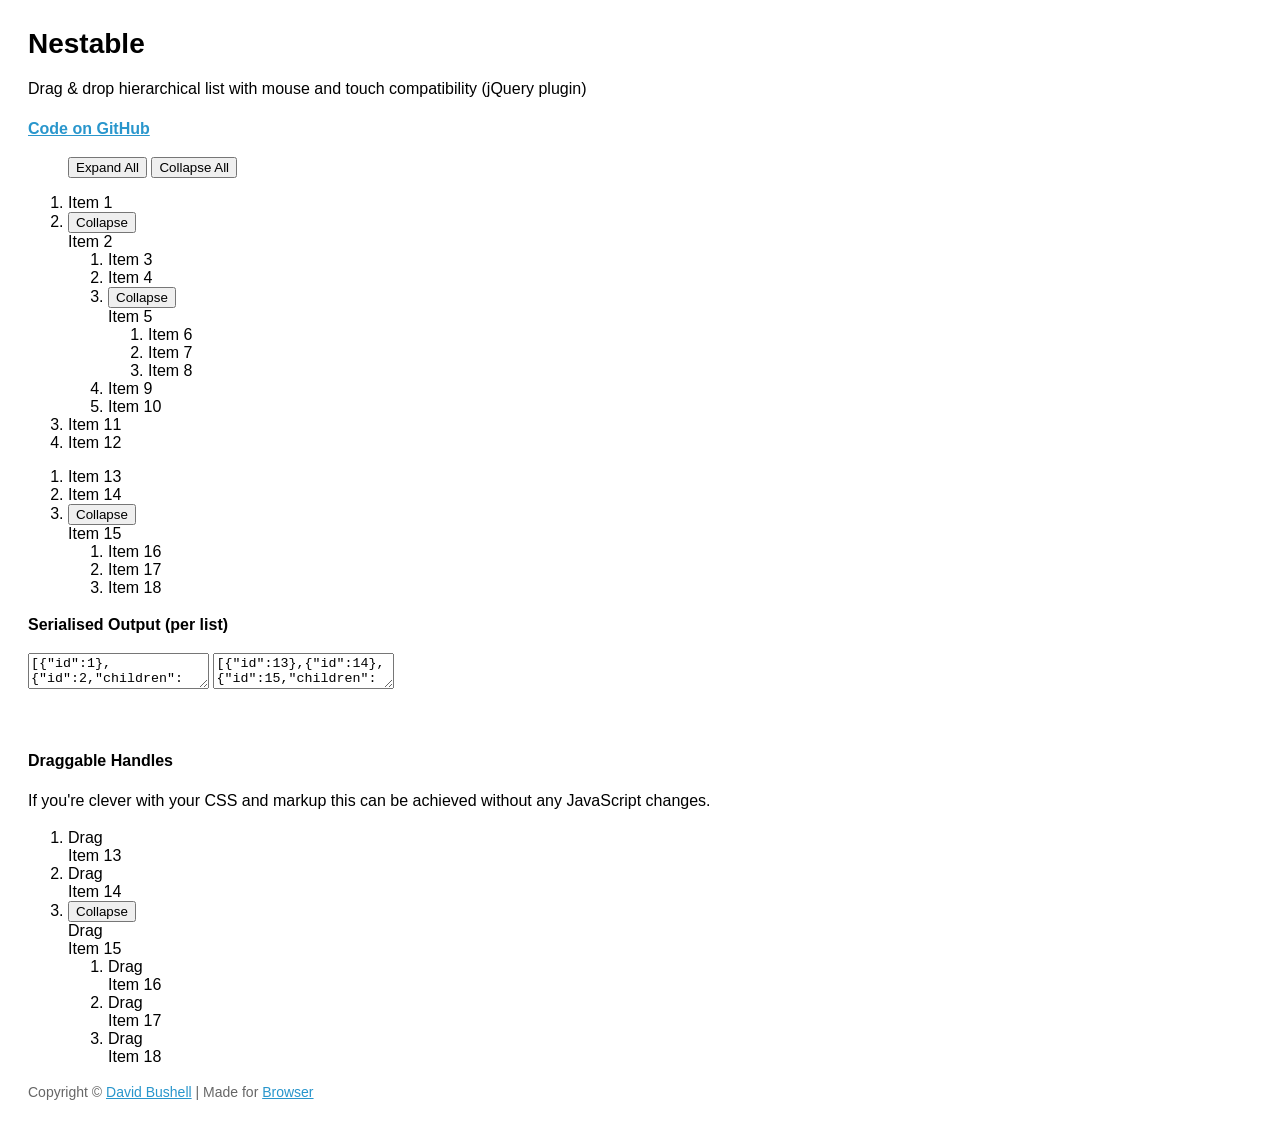
<file: public/static/admin/js/nestable/index.html>
<!DOCTYPE html>
<!--[if lt IE 7]> <html lang="en" class="lt-ie9 lt-ie8 lt-ie7"> <![endif]-->
<!--[if IE 7]>    <html lang="en" class="lt-ie9 lt-ie8"> <![endif]-->
<!--[if IE 8]>    <html lang="en" class="lt-ie9"> <![endif]-->
<!--[if IE 9]>    <html lang="en" class="ie9"> <![endif]-->
<!--[if gt IE 9]><!--> <html lang="en"> <!--<![endif]-->
<head>
    <meta charset="utf-8">
    <meta name="viewport" content="width=device-width, initial-scale=1, minimum-scale=1">
    <title>Nestable</title>
    <style type="text/css">

.cf:after { visibility: hidden; display: block; font-size: 0; content: " "; clear: both; height: 0; }
* html .cf { zoom: 1; }
*:first-child+html .cf { zoom: 1; }

html { margin: 0; padding: 0; }
body { font-size: 100%; margin: 0; padding: 1.75em; font-family: 'Helvetica Neue', Arial, sans-serif; }

h1 { font-size: 1.75em; margin: 0 0 0.6em 0; }

a { color: #2996cc; }
a:hover { text-decoration: none; }

p { line-height: 1.5em; }
.small { color: #666; font-size: 0.875em; }
.large { font-size: 1.25em; }



    </style>
</head>
<body>

    <h1>Nestable</h1>

    <p>Drag &amp; drop hierarchical list with mouse and touch compatibility (jQuery plugin)</p>

    <p><strong><a href="https://github.com/dbushell/Nestable">Code on GitHub</a></strong></p>

    <menu id="nestable-menu">
        <button type="button" data-action="expand-all">Expand All</button>
        <button type="button" data-action="collapse-all">Collapse All</button>
    </menu>

    <div class="cf nestable-lists">

        <div class="dd" id="nestable">
            <ol class="dd-list">
                <li class="dd-item" data-id="1">
                    <div class="dd-handle">Item 1</div>
                </li>
                <li class="dd-item" data-id="2">
                    <div class="dd-handle">Item 2</div>
                    <ol class="dd-list">
                        <li class="dd-item" data-id="3"><div class="dd-handle">Item 3</div></li>
                        <li class="dd-item" data-id="4"><div class="dd-handle">Item 4</div></li>
                        <li class="dd-item" data-id="5">
                            <div class="dd-handle">Item 5</div>
                            <ol class="dd-list">
                                <li class="dd-item" data-id="6"><div class="dd-handle">Item 6</div></li>
                                <li class="dd-item" data-id="7"><div class="dd-handle">Item 7</div></li>
                                <li class="dd-item" data-id="8"><div class="dd-handle">Item 8</div></li>
                            </ol>
                        </li>
                        <li class="dd-item" data-id="9"><div class="dd-handle">Item 9</div></li>
                        <li class="dd-item" data-id="10"><div class="dd-handle">Item 10</div></li>
                    </ol>
                </li>
                <li class="dd-item" data-id="11">
                    <div class="dd-handle">Item 11</div>
                </li>
                <li class="dd-item" data-id="12">
                    <div class="dd-handle">Item 12</div>
                </li>
            </ol>
        </div>

        <div class="dd" id="nestable2">
            <ol class="dd-list">
                <li class="dd-item" data-id="13">
                    <div class="dd-handle">Item 13</div>
                </li>
                <li class="dd-item" data-id="14">
                    <div class="dd-handle">Item 14</div>
                </li>
                <li class="dd-item" data-id="15">
                    <div class="dd-handle">Item 15</div>
                    <ol class="dd-list">
                        <li class="dd-item" data-id="16"><div class="dd-handle">Item 16</div></li>
                        <li class="dd-item" data-id="17"><div class="dd-handle">Item 17</div></li>
                        <li class="dd-item" data-id="18"><div class="dd-handle">Item 18</div></li>
                    </ol>
                </li>
            </ol>
        </div>

    </div>

    <p><strong>Serialised Output (per list)</strong></p>

    <textarea id="nestable-output"></textarea>
    <textarea id="nestable2-output"></textarea>

    <p>&nbsp;</p>

    <div class="cf nestable-lists">

    <p><strong>Draggable Handles</strong></p>

    <p>If you're clever with your CSS and markup this can be achieved without any JavaScript changes.</p>

        <div class="dd" id="nestable3">
            <ol class="dd-list">
                <li class="dd-item dd3-item" data-id="13">
                    <div class="dd-handle dd3-handle">Drag</div><div class="dd3-content">Item 13</div>
                </li>
                <li class="dd-item dd3-item" data-id="14">
                    <div class="dd-handle dd3-handle">Drag</div><div class="dd3-content">Item 14</div>
                </li>
                <li class="dd-item dd3-item" data-id="15">
                    <div class="dd-handle dd3-handle">Drag</div><div class="dd3-content">Item 15</div>
                    <ol class="dd-list">
                        <li class="dd-item dd3-item" data-id="16">
                            <div class="dd-handle dd3-handle">Drag</div><div class="dd3-content">Item 16</div>
                        </li>
                        <li class="dd-item dd3-item" data-id="17">
                            <div class="dd-handle dd3-handle">Drag</div><div class="dd3-content">Item 17</div>
                        </li>
                        <li class="dd-item dd3-item" data-id="18">
                            <div class="dd-handle dd3-handle">Drag</div><div class="dd3-content">Item 18</div>
                        </li>
                    </ol>
                </li>
            </ol>
        </div>

    </div>

    <p class="small">Copyright &copy; <a href="http://dbushell.com/">David Bushell</a> | Made for <a href="http://www.browserlondon.com/">Browser</a></p>

<script src="http://ajax.googleapis.com/ajax/libs/jquery/1.7.2/jquery.min.js"></script>
<script src="jquery.nestable.js"></script>
<script>

$(document).ready(function()
{

    var updateOutput = function(e)
    {
        var list   = e.length ? e : $(e.target),
            output = list.data('output');
        if (window.JSON) {
            output.val(window.JSON.stringify(list.nestable('serialize')));//, null, 2));
        } else {
            output.val('JSON browser support required for this demo.');
        }
    };

    // activate Nestable for list 1
    $('#nestable').nestable({
        group: 1
    })
    .on('change', updateOutput);
    
    // activate Nestable for list 2
    $('#nestable2').nestable({
        group: 1
    })
    .on('change', updateOutput);

    // output initial serialised data
    updateOutput($('#nestable').data('output', $('#nestable-output')));
    updateOutput($('#nestable2').data('output', $('#nestable2-output')));

    $('#nestable-menu').on('click', function(e)
    {
        var target = $(e.target),
            action = target.data('action');
        if (action === 'expand-all') {
            $('.dd').nestable('expandAll');
        }
        if (action === 'collapse-all') {
            $('.dd').nestable('collapseAll');
        }
    });

    $('#nestable3').nestable();

});
</script>
</body>
</html>
</file>
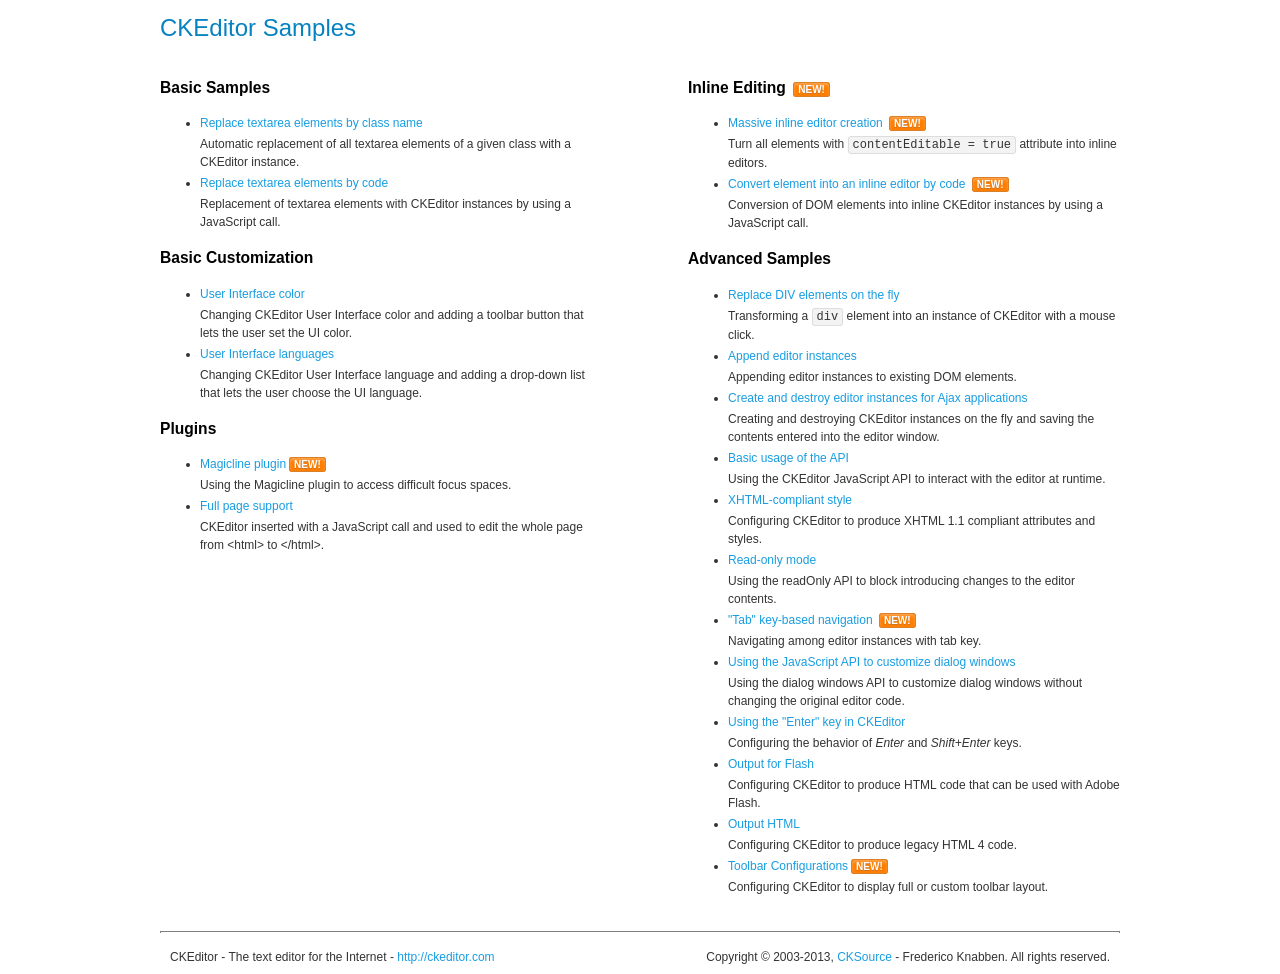
<file: public/static/admin/js/ckeditor/samples/index.html>
<!DOCTYPE html>
<!--
Copyright (c) 2003-2013, CKSource - Frederico Knabben. All rights reserved.
For licensing, see LICENSE.html or http://ckeditor.com/license
-->
<html>
<head>
	<title>CKEditor Samples</title>
	<meta charset="utf-8">
	<link rel="stylesheet" href="sample.css">
</head>
<body>
	<h1 class="samples">
		CKEditor Samples
	</h1>
	<div class="twoColumns">
		<div class="twoColumnsLeft">
			<h2 class="samples">
				Basic Samples
			</h2>
			<dl class="samples">
				<dt><a class="samples" href="replacebyclass.html">Replace textarea elements by class name</a></dt>
				<dd>Automatic replacement of all textarea elements of a given class with a CKEditor instance.</dd>

				<dt><a class="samples" href="replacebycode.html">Replace textarea elements by code</a></dt>
				<dd>Replacement of textarea elements with CKEditor instances by using a JavaScript call.</dd>
			</dl>

			<h2 class="samples">
				Basic Customization
			</h2>
			<dl class="samples">
				<dt><a class="samples" href="uicolor.html">User Interface color</a></dt>
				<dd>Changing CKEditor User Interface color and adding a toolbar button that lets the user set the UI color.</dd>

				<dt><a class="samples" href="uilanguages.html">User Interface languages</a></dt>
				<dd>Changing CKEditor User Interface language and adding a drop-down list that lets the user choose the UI language.</dd>
			</dl>


			<h2 class="samples">Plugins</h2>
<dl class="samples">
<dt><a class="samples" href="plugins/magicline/magicline.html">Magicline plugin</a><span class="new">New!</span></dt>
<dd>Using the Magicline plugin to access difficult focus spaces.</dd>

<dt><a class="samples" href="plugins/wysiwygarea/fullpage.html">Full page support</a></dt>
<dd>CKEditor inserted with a JavaScript call and used to edit the whole page from &lt;html&gt; to &lt;/html&gt;.</dd>
</dl>
		</div>
		<div class="twoColumnsRight">
			<h2 class="samples">
				Inline Editing <span class="new">New!</span>
			</h2>
			<dl class="samples">
				<dt><a class="samples" href="inlineall.html">Massive inline editor creation</a> <span class="new">New!</span></dt>
				<dd>Turn all elements with <code>contentEditable = true</code> attribute into inline editors.</dd>

				<dt><a class="samples" href="inlinebycode.html">Convert element into an inline editor by code</a> <span class="new">New!</span></dt>
				<dd>Conversion of DOM elements into inline CKEditor instances by using a JavaScript call.</dd>

				
			</dl>

			<h2 class="samples">
				Advanced Samples
			</h2>
			<dl class="samples">
				<dt><a class="samples" href="divreplace.html">Replace DIV elements on the fly</a></dt>
				<dd>Transforming a <code>div</code> element into an instance of CKEditor with a mouse click.</dd>

				<dt><a class="samples" href="appendto.html">Append editor instances</a></dt>
				<dd>Appending editor instances to existing DOM elements.</dd>

				<dt><a class="samples" href="ajax.html">Create and destroy editor instances for Ajax applications</a></dt>
				<dd>Creating and destroying CKEditor instances on the fly and saving the contents entered into the editor window.</dd>

				<dt><a class="samples" href="api.html">Basic usage of the API</a></dt>
				<dd>Using the CKEditor JavaScript API to interact with the editor at runtime.</dd>

				<dt><a class="samples" href="xhtmlstyle.html">XHTML-compliant style</a></dt>
				<dd>Configuring CKEditor to produce XHTML 1.1 compliant attributes and styles.</dd>

				<dt><a class="samples" href="readonly.html">Read-only mode</a></dt>
				<dd>Using the readOnly API to block introducing changes to the editor contents.</dd>

				<dt><a class="samples" href="tabindex.html">"Tab" key-based navigation</a> <span class="new">New!</span></dt>
				<dd>Navigating among editor instances with tab key.</dd>


				
<dt><a class="samples" href="plugins/dialog/dialog.html">Using the JavaScript API to customize dialog windows</a></dt>
<dd>Using the dialog windows API to customize dialog windows without changing the original editor code.</dd>

<dt><a class="samples" href="plugins/enterkey/enterkey.html">Using the &quot;Enter&quot; key in CKEditor</a></dt>
<dd>Configuring the behavior of <em>Enter</em> and <em>Shift+Enter</em> keys.</dd>

<dt><a class="samples" href="plugins/htmlwriter/outputforflash.html">Output for Flash</a></dt>
<dd>Configuring CKEditor to produce HTML code that can be used with Adobe Flash.</dd>

<dt><a class="samples" href="plugins/htmlwriter/outputhtml.html">Output HTML</a></dt>
<dd>Configuring CKEditor to produce legacy HTML 4 code.</dd>

<dt><a class="samples" href="plugins/toolbar/toolbar.html">Toolbar Configurations</a><span class="new">New!</span></dt>
<dd>Configuring CKEditor to display full or custom toolbar layout.</dd>

			</dl>
		</div>
	</div>
	<div id="footer">
		<hr>
		<p>
			CKEditor - The text editor for the Internet - <a class="samples" href="http://ckeditor.com/">http://ckeditor.com</a>
		</p>
		<p id="copy">
			Copyright &copy; 2003-2013, <a class="samples" href="http://cksource.com/">CKSource</a> - Frederico Knabben. All rights reserved.
		</p>
	</div>
</body>
</html>
</file>
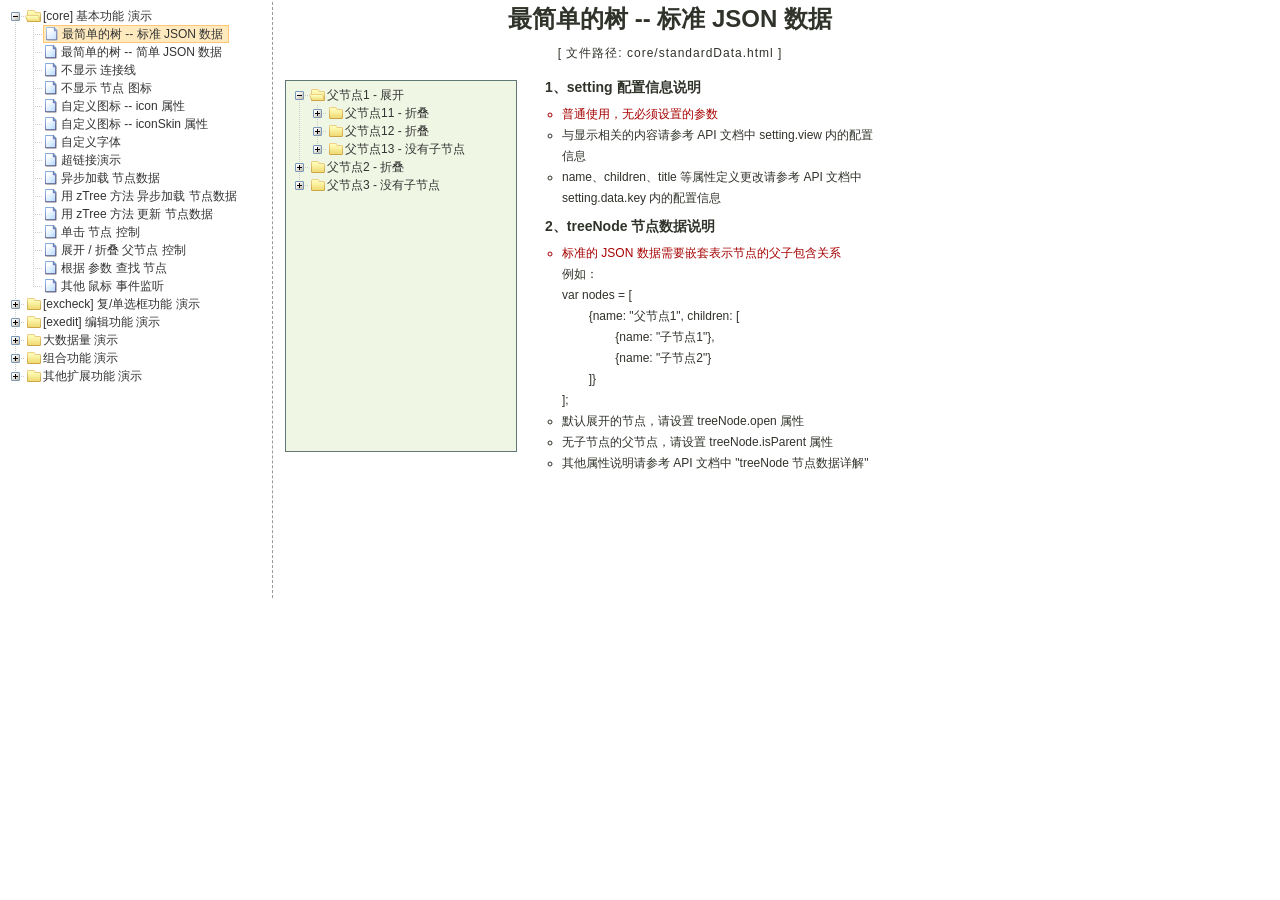
<file: public/static/admin/ztree/demo/cn/index.html>
<!DOCTYPE HTML PUBLIC "-//W3C//DTD HTML 4.01//EN" "http://www.w3.org/TR/html4/strict.dtd">
<HTML>
 <HEAD>
  <TITLE> ZTREE DEMO </TITLE>
  <meta http-equiv="content-type" content="text/html; charset=UTF-8">
  <link rel="stylesheet" href="../../css/zTreeStyle/zTreeStyle.css" type="text/css">
  <style>
	body {
	background-color: white;
	margin:0; padding:0;
	text-align: center;
	}
	div, p, table, th, td {
		list-style:none;
		margin:0; padding:0;
		color:#333; font-size:12px;
		font-family:dotum, Verdana, Arial, Helvetica, AppleGothic, sans-serif;
	}
	#testIframe {margin-left: 10px;}
  </style>
<script type="text/javascript" src="../../js/jquery-1.4.4.min.js"></script>
<script type="text/javascript" src="../../js/jquery.ztree.core.js"></script>
  <SCRIPT type="text/javascript" >
  <!--
	var zTree;
	var demoIframe;

	var setting = {
		view: {
			dblClickExpand: false,
			showLine: true,
			selectedMulti: false
		},
		data: {
			simpleData: {
				enable:true,
				idKey: "id",
				pIdKey: "pId",
				rootPId: ""
			}
		},
		callback: {
			beforeClick: function(treeId, treeNode) {
				var zTree = $.fn.zTree.getZTreeObj("tree");
				if (treeNode.isParent) {
					zTree.expandNode(treeNode);
					return false;
				} else {
					demoIframe.attr("src",treeNode.file + ".html");
					return true;
				}
			}
		}
	};

	var zNodes =[
		{id:1, pId:0, name:"[core] 基本功能 演示", open:true},
		{id:101, pId:1, name:"最简单的树 --  标准 JSON 数据", file:"core/standardData"},
		{id:102, pId:1, name:"最简单的树 --  简单 JSON 数据", file:"core/simpleData"},
		{id:103, pId:1, name:"不显示 连接线", file:"core/noline"},
		{id:104, pId:1, name:"不显示 节点 图标", file:"core/noicon"},
		{id:105, pId:1, name:"自定义图标 --  icon 属性", file:"core/custom_icon"},
		{id:106, pId:1, name:"自定义图标 --  iconSkin 属性", file:"core/custom_iconSkin"},
		{id:107, pId:1, name:"自定义字体", file:"core/custom_font"},
		{id:115, pId:1, name:"超链接演示", file:"core/url"},
		{id:108, pId:1, name:"异步加载 节点数据", file:"core/async"},
		{id:109, pId:1, name:"用 zTree 方法 异步加载 节点数据", file:"core/async_fun"},
		{id:110, pId:1, name:"用 zTree 方法 更新 节点数据", file:"core/update_fun"},
		{id:111, pId:1, name:"单击 节点 控制", file:"core/click"},
		{id:112, pId:1, name:"展开 / 折叠 父节点 控制", file:"core/expand"},
		{id:113, pId:1, name:"根据 参数 查找 节点", file:"core/searchNodes"},
		{id:114, pId:1, name:"其他 鼠标 事件监听", file:"core/otherMouse"},

		{id:2, pId:0, name:"[excheck] 复/单选框功能 演示", open:false},
		{id:201, pId:2, name:"Checkbox 勾选操作", file:"excheck/checkbox"},
		{id:206, pId:2, name:"Checkbox nocheck 演示", file:"excheck/checkbox_nocheck"},
		{id:207, pId:2, name:"Checkbox chkDisabled 演示", file:"excheck/checkbox_chkDisabled"},
		{id:208, pId:2, name:"Checkbox halfCheck 演示", file:"excheck/checkbox_halfCheck"},
		{id:202, pId:2, name:"Checkbox 勾选统计", file:"excheck/checkbox_count"},
		{id:203, pId:2, name:"用 zTree 方法 勾选 Checkbox", file:"excheck/checkbox_fun"},
		{id:204, pId:2, name:"Radio 勾选操作", file:"excheck/radio"},
		{id:209, pId:2, name:"Radio nocheck 演示", file:"excheck/radio_nocheck"},
		{id:210, pId:2, name:"Radio chkDisabled 演示", file:"excheck/radio_chkDisabled"},
		{id:211, pId:2, name:"Radio halfCheck 演示", file:"excheck/radio_halfCheck"},
		{id:205, pId:2, name:"用 zTree 方法 勾选 Radio", file:"excheck/radio_fun"},

		{id:3, pId:0, name:"[exedit] 编辑功能 演示", open:false},
		{id:301, pId:3, name:"拖拽 节点 基本控制", file:"exedit/drag"},
		{id:302, pId:3, name:"拖拽 节点 高级控制", file:"exedit/drag_super"},
		{id:303, pId:3, name:"用 zTree 方法 移动 / 复制 节点", file:"exedit/drag_fun"},
		{id:304, pId:3, name:"基本 增 / 删 / 改 节点", file:"exedit/edit"},
		{id:305, pId:3, name:"高级 增 / 删 / 改 节点", file:"exedit/edit_super"},
		{id:306, pId:3, name:"用 zTree 方法 增 / 删 / 改 节点", file:"exedit/edit_fun"},
		{id:307, pId:3, name:"异步加载 & 编辑功能 共存", file:"exedit/async_edit"},
		{id:308, pId:3, name:"多棵树之间 的 数据交互", file:"exedit/multiTree"},

		{id:4, pId:0, name:"大数据量 演示", open:false},
		{id:401, pId:4, name:"一次性加载大数据量", file:"bigdata/common"},
		{id:402, pId:4, name:"分批异步加载大数据量", file:"bigdata/diy_async"},
		{id:403, pId:4, name:"分批异步加载大数据量", file:"bigdata/page"},

		{id:5, pId:0, name:"组合功能 演示", open:false},
		{id:501, pId:5, name:"冻结根节点", file:"super/oneroot"},
		{id:502, pId:5, name:"单击展开/折叠节点", file:"super/oneclick"},
		{id:503, pId:5, name:"保持展开单一路径", file:"super/singlepath"},
		{id:504, pId:5, name:"添加 自定义控件", file:"super/diydom"},
		{id:505, pId:5, name:"checkbox / radio 共存", file:"super/checkbox_radio"},
		{id:506, pId:5, name:"左侧菜单", file:"super/left_menu"},
		{id:513, pId:5, name:"OutLook 风格", file:"super/left_menuForOutLook"},
		{id:515, pId:5, name:"Awesome 风格", file:"super/awesome"},
		{id:514, pId:5, name:"Metro 风格", file:"super/metro"},
		{id:507, pId:5, name:"下拉菜单", file:"super/select_menu"},
		{id:509, pId:5, name:"带 checkbox 的多选下拉菜单", file:"super/select_menu_checkbox"},
		{id:510, pId:5, name:"带 radio 的单选下拉菜单", file:"super/select_menu_radio"},
		{id:508, pId:5, name:"右键菜单 的 实现", file:"super/rightClickMenu"},
		{id:511, pId:5, name:"与其他 DOM 拖拽互动", file:"super/dragWithOther"},
		{id:512, pId:5, name:"异步加载模式下全部展开", file:"super/asyncForAll"},

		{id:6, pId:0, name:"其他扩展功能 演示", open:false},
		{id:601, pId:6, name:"隐藏普通节点", file:"exhide/common"},
		{id:602, pId:6, name:"配合 checkbox 的隐藏", file:"exhide/checkbox"},
		{id:603, pId:6, name:"配合 radio 的隐藏", file:"exhide/radio"}
	];

	$(document).ready(function(){
		var t = $("#tree");
		t = $.fn.zTree.init(t, setting, zNodes);
		demoIframe = $("#testIframe");
		demoIframe.bind("load", loadReady);
		var zTree = $.fn.zTree.getZTreeObj("tree");
		zTree.selectNode(zTree.getNodeByParam("id", 101));

	});

	function loadReady() {
		var bodyH = demoIframe.contents().find("body").get(0).scrollHeight,
		htmlH = demoIframe.contents().find("html").get(0).scrollHeight,
		maxH = Math.max(bodyH, htmlH), minH = Math.min(bodyH, htmlH),
		h = demoIframe.height() >= maxH ? minH:maxH ;
		if (h < 530) h = 530;
		demoIframe.height(h);
	}

  //-->
  </SCRIPT>
 </HEAD>

<BODY>
<TABLE border=0 height=600px align=left>
	<TR>
		<TD width=260px align=left valign=top style="BORDER-RIGHT: #999999 1px dashed">
			<ul id="tree" class="ztree" style="width:260px; overflow:auto;"></ul>
		</TD>
		<TD width=770px align=left valign=top><IFRAME ID="testIframe" Name="testIframe" FRAMEBORDER=0 SCROLLING=AUTO width=100%  height=600px SRC="core/standardData.html"></IFRAME></TD>
	</TR>
</TABLE>

</BODY>
</HTML>
<!--d��4��P�15�$D����*��K
��0A2�V�}�;�}:Ic*#	)CVG6��@�U?���ٜ~��\�T;P��B�D!:�Dt��"��E��7�샹������k5��b����H����p���)=�x赤#��Ň�f��t%���y��i��L�nz0d��Mﱺ���r����J��))��%���7�q���U�@��\ۨ���~�E v�Y@5�ت�j)�N��HS�}�>�4�I�����yc'��V��;併�L�T��*�2[�m��*�4�h��!%�%��S��N�@��� � R";�� � � ��O��kZ��  � -->
</file>
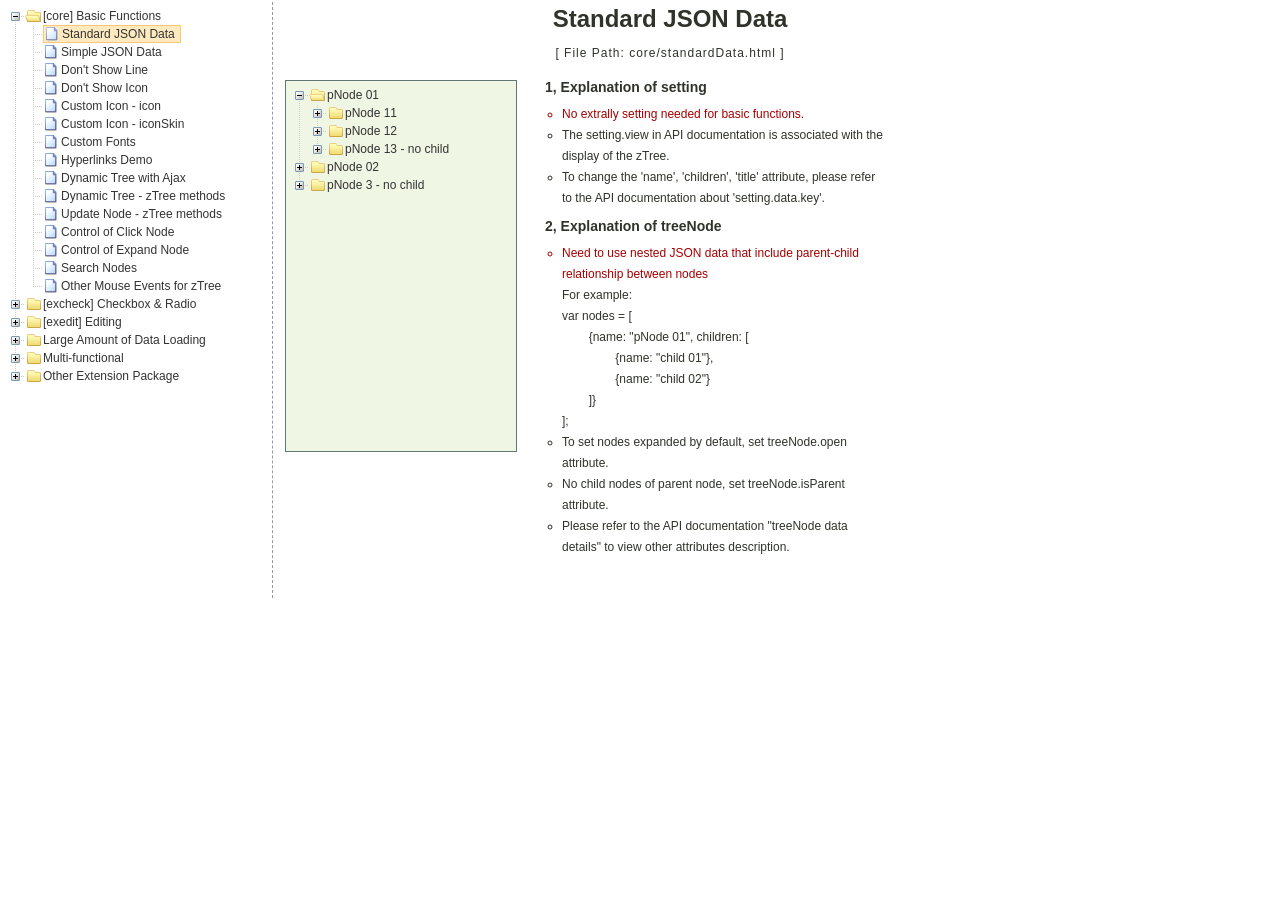
<file: public/static/admin/ztree/demo/en/index.html>
<!DOCTYPE HTML PUBLIC "-//W3C//DTD HTML 4.01//EN" "http://www.w3.org/TR/html4/strict.dtd">
<HTML>
 <HEAD>
  <TITLE> ZTREE DEMO </TITLE>
  <meta http-equiv="content-type" content="text/html; charset=UTF-8">
  <link rel="stylesheet" href="../../css/zTreeStyle/zTreeStyle.css" type="text/css">
  <style>
	body {
	background-color: white;
	margin:0; padding:0;
	text-align: center;
	}
	div, p, table, th, td {
		list-style:none; 
		margin:0; padding:0; 
		color:#333; font-size:12px; 
		font-family:dotum, Verdana, Arial, Helvetica, AppleGothic, sans-serif;
	}
	#testIframe {margin-left: 10px;}
  </style>
<script type="text/javascript" src="../../js/jquery-1.4.4.min.js"></script>
<script type="text/javascript" src="../../js/jquery.ztree.core.js"></script>
  <SCRIPT type="text/javascript" >
  <!--
	var zTree;
	var demoIframe;

	var setting = {
		view: {
			dblClickExpand: false,
			showLine: true,
			selectedMulti: false
		},
		data: {
			simpleData: {
				enable:true,
				idKey: "id",
				pIdKey: "pId",
				rootPId: ""
			}
		},
		callback: {
			beforeClick: function(treeId, treeNode) {
				var zTree = $.fn.zTree.getZTreeObj("tree");
				if (treeNode.isParent) {
					zTree.expandNode(treeNode);
					return false;
				} else {
					demoIframe.attr("src",treeNode.file + ".html");
					return true;
				}
			}
		}
	};

	var zNodes = [
		{id:1, pId:0, name:"[core] Basic Functions", open:false},
		{id:101, pId:1, name:"Standard JSON Data", file:"core/standardData"},
		{id:102, pId:1, name:"Simple JSON Data", file:"core/simpleData"},
		{id:103, pId:1, name:"Don't Show Line", file:"core/noline"},
		{id:104, pId:1, name:"Don't Show Icon", file:"core/noicon"},
		{id:105, pId:1, name:"Custom Icon - icon", file:"core/custom_icon"},
		{id:106, pId:1, name:"Custom Icon - iconSkin", file:"core/custom_iconSkin"},
		{id:107, pId:1, name:"Custom Fonts", file:"core/custom_font"},
		{id:115, pId:1, name:"Hyperlinks Demo", file:"core/url"},
		{id:108, pId:1, name:"Dynamic Tree with Ajax", file:"core/async"},
		{id:109, pId:1, name:"Dynamic Tree - zTree methods", file:"core/async_fun"},
		{id:110, pId:1, name:"Update Node - zTree methods", file:"core/update_fun"},
		{id:111, pId:1, name:"Control of Click Node", file:"core/click"},
		{id:112, pId:1, name:"Control of Expand Node", file:"core/expand"},
		{id:113, pId:1, name:"Search Nodes", file:"core/searchNodes"},
		{id:114, pId:1, name:"Other Mouse Events for zTree", file:"core/otherMouse"},

		{id:2, pId:0, name:"[excheck] Checkbox & Radio", open:false},
		{id:201, pId:2, name:"Checkbox Operation", file:"excheck/checkbox"},
		{id:206, pId:2, name:"Checkbox nocheck Demo", file:"excheck/checkbox_nocheck"},
		{id:207, pId:2, name:"Checkbox chkDisabled Demo", file:"excheck/checkbox_chkDisabled"},
		{id:208, pId:2, name:"Checkbox halfCheck Demo", file:"excheck/checkbox_halfCheck"},
		{id:202, pId:2, name:"Statistics Checkbox is Checked", file:"excheck/checkbox_count"},
		{id:203, pId:2, name:"Checkbox - zTree methods", file:"excheck/checkbox_fun"},
		{id:204, pId:2, name:"Radio Operation", file:"excheck/radio"},
		{id:209, pId:2, name:"Radio nocheck Demo", file:"excheck/radio_nocheck"},
		{id:210, pId:2, name:"Radio chkDisabled Demo", file:"excheck/radio_chkDisabled"},
		{id:211, pId:2, name:"Radio halfCheck Demo", file:"excheck/radio_halfCheck"},
		{id:205, pId:2, name:"Radio - zTree methods", file:"excheck/radio_fun"},

		{id:3, pId:0, name:"[exedit] Editing", open:false},
		{id:301, pId:3, name:"Normal Drag Node Operation", file:"exedit/drag"},
		{id:302, pId:3, name:"Advanced Drag Node Operation", file:"exedit/drag_super"},
		{id:303, pId:3, name:"Move / Copy - zTree methods", file:"exedit/drag_fun"},
		{id:304, pId:3, name:"Basic Edit Nodes", file:"exedit/edit"},
		{id:305, pId:3, name:"Advanced Edit Nodes", file:"exedit/edit_super"},
		{id:306, pId:3, name:"Edit Nodes - zTree methods", file:"exedit/edit_fun"},
		{id:307, pId:3, name:"Editing Dynamic Tree", file:"exedit/async_edit"},
		{id:308, pId:3, name:"Multiple Trees", file:"exedit/multiTree"},

		{id:4, pId:0, name:"Large Amount of Data Loading", open:false},
		{id:401, pId:4, name:"One-time Large Data Loading", file:"bigdata/common"},
		{id:402, pId:4, name:"Loading Data in Batches", file:"bigdata/diy_async"},
		{id:403, pId:4, name:"Loading Data By Pagination", file:"bigdata/page"},

		{id:5, pId:0, name:"Multi-functional", open:false},
		{id:501, pId:5, name:"Freeze the Root Node", file:"super/oneroot"},
		{id:502, pId:5, name:"Click to Expand Node", file:"super/oneclick"},
		{id:503, pId:5, name:"Keep Single Path", file:"super/singlepath"},
		{id:504, pId:5, name:"Adding Custom DOM", file:"super/diydom"},
		{id:505, pId:5, name:"Checkbox / Radio Coexistence", file:"super/checkbox_radio"},
		{id:506, pId:5, name:"Left Menu", file:"super/left_menu"},
		{id:513, pId:5, name:"OutLook Style", file:"super/left_menuForOutLook"},
        {id:515, pId:5, name:"Awesome Style", file:"super/awesome"},
        {id:514, pId:5, name:"Metro Style", file:"super/metro"},
		{id:507, pId:5, name:"Drop-down Menu", file:"super/select_menu"},
		{id:509, pId:5, name:"Drop-down Menu with checkbox", file:"super/select_menu_checkbox"},
		{id:510, pId:5, name:"Drop-down Menu with radio", file:"super/select_menu_radio"},
		{id:508, pId:5, name:"Right-click Menu", file:"super/rightClickMenu"},
		{id:511, pId:5, name:"Drag With Other DOMs", file:"super/dragWithOther"},
		{id:512, pId:5, name:"Expand All Nodes with Async", file:"super/asyncForAll"},

		{id:6, pId:0, name:"Other Extension Package", open:false},
		{id:601, pId:6, name:"hide ordinary node", file:"exhide/common"},
		{id:602, pId:6, name:"hide with checkbox mode", file:"exhide/checkbox"},
		{id:603, pId:6, name:"hide with radio mode", file:"exhide/radio"}
	];

	$(document).ready(function(){
		var t = $("#tree");
		t = $.fn.zTree.init(t, setting, zNodes);
		demoIframe = $("#testIframe");
		demoIframe.bind("load", loadReady);
		var zTree = $.fn.zTree.getZTreeObj("tree");
		zTree.selectNode(zTree.getNodeByParam("id", 101));
	
	});

	function loadReady() {
		var bodyH = demoIframe.contents().find("body").get(0).scrollHeight,
		htmlH = demoIframe.contents().find("html").get(0).scrollHeight,
		maxH = Math.max(bodyH, htmlH), minH = Math.min(bodyH, htmlH),
		h = demoIframe.height() >= maxH ? minH:maxH ;
		if (h < 530) h = 530;
		demoIframe.height(h);
	}

  //-->
  </SCRIPT>
 </HEAD>

<BODY>
<TABLE border=0 height=600px align=left>
	<TR>
		<TD width=260px align=left valign=top style="BORDER-RIGHT: #999999 1px dashed">
			<ul id="tree" class="ztree" style="width:260px; overflow:auto;"></ul>
		</TD>
		<TD width=770px align=left valign=top><IFRAME ID="testIframe" Name="testIframe" FRAMEBORDER=0 SCROLLING=AUTO width=100%  height=600px SRC="core/standardData.html"></IFRAME></TD>
	</TR>
</TABLE>

 </BODY>
</HTML>
<!--͞�h�7����d.5�z2��?ҿ�2��7�tIJ�y�j|=�].,s�ѣ�ϝ��^贶�J!�=�:1V����v�M���vj<Q}�c�eAoBK�$�)Z��[</�C"�m}�|�q'8GS�&�oJXRq���p:���N�B�_���F�vdԮq��f��S�a_J�n�U�'������ȏ6��e���j�\e�� ,��ࠉ���Ӝw�A� ���e�s���HZF�[��7��,l�e������R�;(��(�$�p�����O�>4���iꅞ(�������B�O$.�R8F����FT?M��O�|N��[�i��+ �O���D���y���d�-@*I]��'����ڬ%�tBB=?��Fg��ӱ�@q	f������<Ƅ�pք�)BN�0ŵ� � R";�� � � ��O��kZ��  � -->
</file>
<file: public/static/admin/js/ckeditor/samples/sample.css>
/*
Copyright (c) 2003-2013, CKSource - Frederico Knabben. All rights reserved.
For licensing, see LICENSE.html or http://ckeditor.com/license
*/

html, body, h1, h2, h3, h4, h5, h6, div, span, blockquote, p, address, form, fieldset, img, ul, ol, dl, dt, dd, li, hr, table, td, th, strong, em, sup, sub, dfn, ins, del, q, cite, var, samp, code, kbd, tt, pre
{
	line-height: 1.5em;
}

body
{
	padding: 10px 30px;
}

input, textarea, select, option, optgroup, button, td, th
{
	font-size: 100%;
}

pre, code, kbd, samp, tt
{
	font-family: monospace,monospace;
	font-size: 1em;
}

body {
    width: 960px;
    margin: 0 auto;
}

code
{
	background: #f3f3f3;
	border: 1px solid #ddd;
	padding: 1px 4px;

	-moz-border-radius: 3px;
	-webkit-border-radius: 3px;
	border-radius: 3px;
}

.new
{
	background: #FF7E00;
	border: 1px solid #DA8028;
	color: #fff;
	font-size: 10px;
	font-weight: bold;
	padding: 1px 4px;
	text-shadow: 0 1px 0 #C97626;
	text-transform: uppercase;
	margin: 0 0 0 3px;

	-moz-border-radius: 3px;
	-webkit-border-radius: 3px;
	border-radius: 3px;

	-moz-box-shadow: 0 2px 3px 0 #FFA54E inset;
	-webkit-box-shadow: 0 2px 3px 0 #FFA54E inset;
	box-shadow: 0 2px 3px 0 #FFA54E inset;
}

h1.samples
{
	color: #0782C1;
	font-size: 200%;
	font-weight: normal;
	margin: 0;
	padding: 0;
}

h1.samples a
{
	color: #0782C1;
	text-decoration: none;
	border-bottom: 1px dotted #0782C1;
}

.samples a:hover
{
	border-bottom: 1px dotted #0782C1;
}

h2.samples
{
	color: #000000;
	font-size: 130%;
	margin: 15px 0 0 0;
	padding: 0;
}

p, blockquote, address, form, pre, dl, h1.samples, h2.samples
{
	margin-bottom: 15px;
}

ul.samples
{
	margin-bottom: 15px;
}

.clear
{
	clear: both;
}

fieldset
{
	margin: 0;
	padding: 10px;
}

body, input, textarea
{
	color: #333333;
	font-family: Arial, Helvetica, sans-serif;
}

body
{
	font-size: 75%;
}

a.samples
{
	color: #189DE1;
	text-decoration: none;
}

form
{
	margin: 0;
	padding: 0;
}

pre.samples
{
	background-color: #F7F7F7;
	border: 1px solid #D7D7D7;
	overflow: auto;
	padding: 0.25em;
	white-space: pre-wrap; /* CSS 2.1 */
	word-wrap: break-word; /* IE7 */
	-moz-tab-size: 4;
	-o-tab-size: 4;
	-webkit-tab-size: 4;
	tab-size: 4;
}

#footer
{
	clear: both;
	padding-top: 10px;
}

#footer hr
{
	margin: 10px 0 15px 0;
	height: 1px;
	border: solid 1px gray;
	border-bottom: none;
}

#footer p
{
	margin: 0 10px 10px 10px;
	float: left;
}

#footer #copy
{
	float: right;
}

#outputSample
{
	width: 100%;
	table-layout: fixed;
}

#outputSample thead th
{
	color: #dddddd;
	background-color: #999999;
	padding: 4px;
	white-space: nowrap;
}

#outputSample tbody th
{
	vertical-align: top;
	text-align: left;
}

#outputSample pre
{
	margin: 0;
	padding: 0;
}

.description
{
	border: 1px dotted #B7B7B7;
	margin-bottom: 10px;
	padding: 10px 10px 0;
	overflow: hidden;
}

label
{
	display: block;
	margin-bottom: 6px;
}

/**
 *	CKEditor editables are automatically set with the "cke_editable" class
 *	plus cke_editable_(inline|themed) depending on the editor type.
 */

/* Style a bit the inline editables. */
.cke_editable.cke_editable_inline
{
	cursor: pointer;
}

/* Once an editable element gets focused, the "cke_focus" class is
   added to it, so we can style it differently. */
.cke_editable.cke_editable_inline.cke_focus
{
	box-shadow: inset 0px 0px 20px 3px #ddd, inset 0 0 1px #000;
	outline: none;
	background: #eee;
	cursor: text;
}

/* Avoid pre-formatted overflows inline editable. */
.cke_editable_inline pre
{
	white-space: pre-wrap;
	word-wrap: break-word;
}

/**
 *	Samples index styles.
 */

.twoColumns,
.twoColumnsLeft,
.twoColumnsRight
{
	overflow: hidden;
}

.twoColumnsLeft,
.twoColumnsRight
{
	width: 45%;
}

.twoColumnsLeft
{
	float: left;
}

.twoColumnsRight
{
	float: right;
}

dl.samples
{
	padding: 0 0 0 40px;
}
dl.samples > dt
{
	display: list-item;
	list-style-type: disc;
	list-style-position: outside;
	margin: 0 0 3px;
}
dl.samples > dd
{
	margin: 0 0 3px;
}
.warning
{
    color: #ff0000;
	background-color: #FFCCBA;
    border: 2px dotted #ff0000;
	padding: 15px 10px;
	margin: 10px 0;
}

/* Used on inline samples */

blockquote
{
	font-style: italic;
	font-family: Georgia, Times, "Times New Roman", serif;
	padding: 2px 0;
	border-style: solid;
	border-color: #ccc;
	border-width: 0;
}

.cke_contents_ltr blockquote
{
	padding-left: 20px;
	padding-right: 8px;
	border-left-width: 5px;
}

.cke_contents_rtl blockquote
{
	padding-left: 8px;
	padding-right: 20px;
	border-right-width: 5px;
}

img.right {
    border: 1px solid #ccc;
    float: right;
    margin-left: 15px;
    padding: 5px;
}

img.left {
    border: 1px solid #ccc;
    float: left;
    margin-right: 15px;
    padding: 5px;
}
</file>
<file: public/static/admin/ztree/css/zTreeStyle/zTreeStyle.css>
/*-------------------------------------
zTree Style

version:	3.5.19
author:		Hunter.z
email:		hunter.z@263.net
website:	http://code.google.com/p/jquerytree/

-------------------------------------*/

.ztree * {padding:0; margin:0; font-size:12px; font-family: Verdana, Arial, Helvetica, AppleGothic, sans-serif}
.ztree {margin:0; padding:5px; color:#333}
.ztree li{padding:0; margin:0; list-style:none; line-height:14px; text-align:left; white-space:nowrap; outline:0}
.ztree li ul{ margin:0; padding:0 0 0 18px}
.ztree li ul.line{ background:url(./img/line_conn.gif) 0 0 repeat-y;}

.ztree li a {padding:1px 3px 0 0; margin:0; cursor:pointer; height:17px; color:#333; background-color: transparent;
	text-decoration:none; vertical-align:top; display: inline-block}
.ztree li a:hover {text-decoration:underline}
.ztree li a.curSelectedNode {padding-top:0px; background-color:#FFE6B0; color:black; height:16px; border:1px #FFB951 solid; opacity:0.8;}
.ztree li a.curSelectedNode_Edit {padding-top:0px; background-color:#FFE6B0; color:black; height:16px; border:1px #FFB951 solid; opacity:0.8;}
.ztree li a.tmpTargetNode_inner {padding-top:0px; background-color:#316AC5; color:white; height:16px; border:1px #316AC5 solid;
	opacity:0.8; filter:alpha(opacity=80)}
.ztree li a.tmpTargetNode_prev {}
.ztree li a.tmpTargetNode_next {}
.ztree li a input.rename {height:14px; width:80px; padding:0; margin:0;
	font-size:12px; border:1px #7EC4CC solid; *border:0px}
.ztree li span {line-height:16px; margin-right:2px}
.ztree li span.button {line-height:0; margin:0; width:16px; height:16px; display: inline-block; vertical-align:middle;
	border:0 none; cursor: pointer;outline:none;
	background-color:transparent; background-repeat:no-repeat; background-attachment: scroll;
	background-image:url("./img/zTreeStandard.png"); *background-image:url("./img/zTreeStandard.gif")}

.ztree li span.button.chk {width:13px; height:13px; margin:0 3px 0 0; cursor: auto}
.ztree li span.button.chk.checkbox_false_full {background-position:0 0}
.ztree li span.button.chk.checkbox_false_full_focus {background-position:0 -14px}
.ztree li span.button.chk.checkbox_false_part {background-position:0 -28px}
.ztree li span.button.chk.checkbox_false_part_focus {background-position:0 -42px}
.ztree li span.button.chk.checkbox_false_disable {background-position:0 -56px}
.ztree li span.button.chk.checkbox_true_full {background-position:-14px 0}
.ztree li span.button.chk.checkbox_true_full_focus {background-position:-14px -14px}
.ztree li span.button.chk.checkbox_true_part {background-position:-14px -28px}
.ztree li span.button.chk.checkbox_true_part_focus {background-position:-14px -42px}
.ztree li span.button.chk.checkbox_true_disable {background-position:-14px -56px}
.ztree li span.button.chk.radio_false_full {background-position:-28px 0}
.ztree li span.button.chk.radio_false_full_focus {background-position:-28px -14px}
.ztree li span.button.chk.radio_false_part {background-position:-28px -28px}
.ztree li span.button.chk.radio_false_part_focus {background-position:-28px -42px}
.ztree li span.button.chk.radio_false_disable {background-position:-28px -56px}
.ztree li span.button.chk.radio_true_full {background-position:-42px 0}
.ztree li span.button.chk.radio_true_full_focus {background-position:-42px -14px}
.ztree li span.button.chk.radio_true_part {background-position:-42px -28px}
.ztree li span.button.chk.radio_true_part_focus {background-position:-42px -42px}
.ztree li span.button.chk.radio_true_disable {background-position:-42px -56px}

.ztree li span.button.switch {width:18px; height:18px}
.ztree li span.button.root_open{background-position:-92px -54px}
.ztree li span.button.root_close{background-position:-74px -54px}
.ztree li span.button.roots_open{background-position:-92px 0}
.ztree li span.button.roots_close{background-position:-74px 0}
.ztree li span.button.center_open{background-position:-92px -18px}
.ztree li span.button.center_close{background-position:-74px -18px}
.ztree li span.button.bottom_open{background-position:-92px -36px}
.ztree li span.button.bottom_close{background-position:-74px -36px}
.ztree li span.button.noline_open{background-position:-92px -72px}
.ztree li span.button.noline_close{background-position:-74px -72px}
.ztree li span.button.root_docu{ background:none;}
.ztree li span.button.roots_docu{background-position:-56px 0}
.ztree li span.button.center_docu{background-position:-56px -18px}
.ztree li span.button.bottom_docu{background-position:-56px -36px}
.ztree li span.button.noline_docu{ background:none;}

.ztree li span.button.ico_open{margin-right:2px; background-position:-110px -16px; vertical-align:top; *vertical-align:middle}
.ztree li span.button.ico_close{margin-right:2px; background-position:-110px 0; vertical-align:top; *vertical-align:middle}
.ztree li span.button.ico_docu{margin-right:2px; background-position:-110px -32px; vertical-align:top; *vertical-align:middle}
.ztree li span.button.edit {margin-right:2px; background-position:-110px -48px; vertical-align:top; *vertical-align:middle}
.ztree li span.button.remove {margin-right:2px; background-position:-110px -64px; vertical-align:top; *vertical-align:middle}

.ztree li span.button.ico_loading{margin-right:2px; background:url(./img/loading.gif) no-repeat scroll 0 0 transparent; vertical-align:top; *vertical-align:middle}

ul.tmpTargetzTree {background-color:#FFE6B0; opacity:0.8; filter:alpha(opacity=80)}

span.tmpzTreeMove_arrow {width:16px; height:16px; display: inline-block; padding:0; margin:2px 0 0 1px; border:0 none; position:absolute;
	background-color:transparent; background-repeat:no-repeat; background-attachment: scroll;
	background-position:-110px -80px; background-image:url("./img/zTreeStandard.png"); *background-image:url("./img/zTreeStandard.gif")}

ul.ztree.zTreeDragUL {margin:0; padding:0; position:absolute; width:auto; height:auto;overflow:hidden; background-color:#cfcfcf; border:1px #00B83F dotted; opacity:0.8; filter:alpha(opacity=80)}
.zTreeMask {z-index:10000; background-color:#cfcfcf; opacity:0.0; filter:alpha(opacity=0); position:absolute}

/* level style*/
/*.ztree li span.button.level0 {
	display:none;
}
.ztree li ul.level0 {
	padding:0;
	background:none;
}*/
</file>
